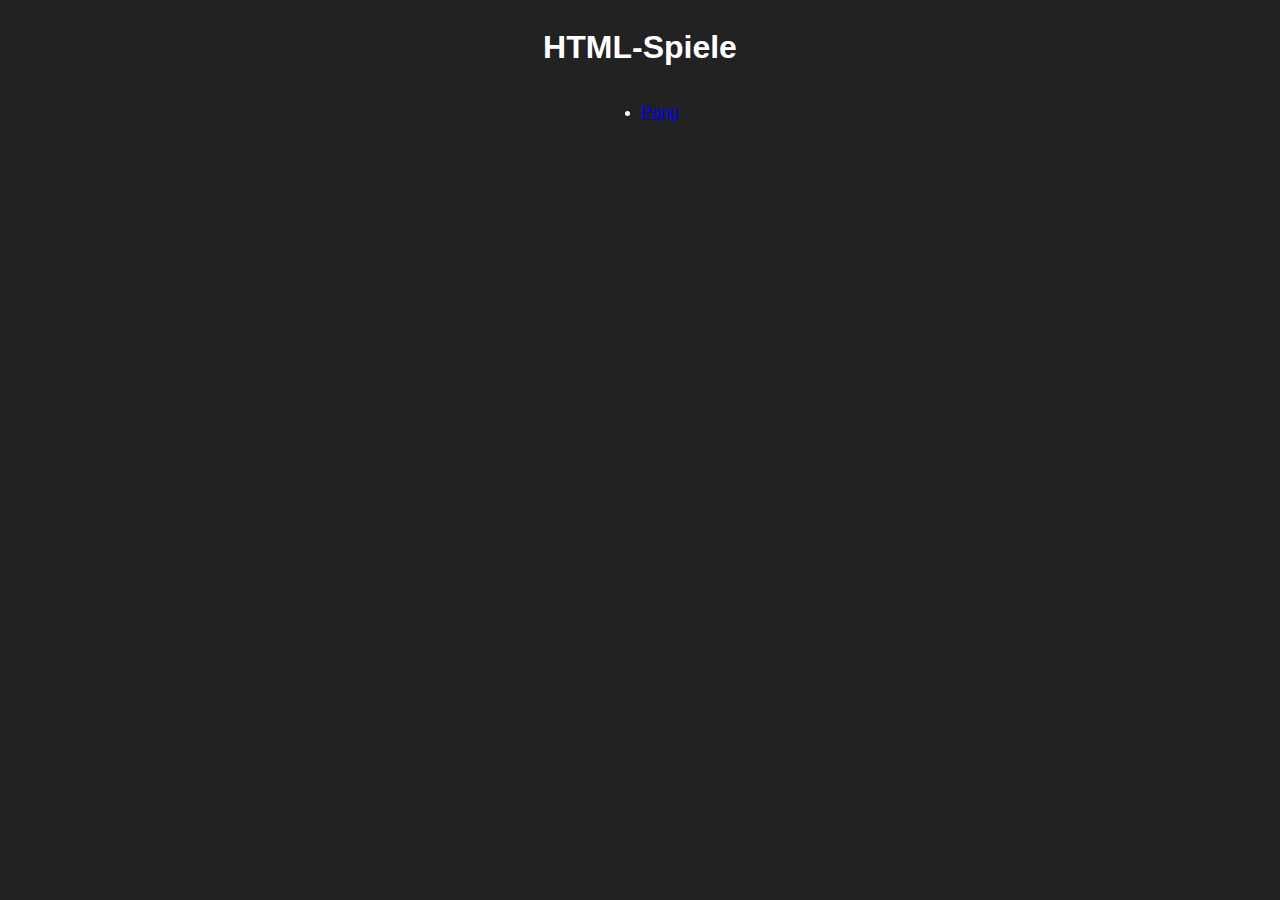
<file: index.html>
<!DOCTYPE html>
<html lang="de">
    <head>
        <meta charset="UTF-8">
        <meta name="viewport" content="width=device-width, initial-scale=1.0">
        <link rel="stylesheet" href="style.css">
        <title>Spiele</title>
    </head>
    <body>
        <h1>HTML-Spiele</h1>
        <ul>
            <li><a href="pong.html">Pong</a></li>
        </ul>
    </body>
</html>
</file>
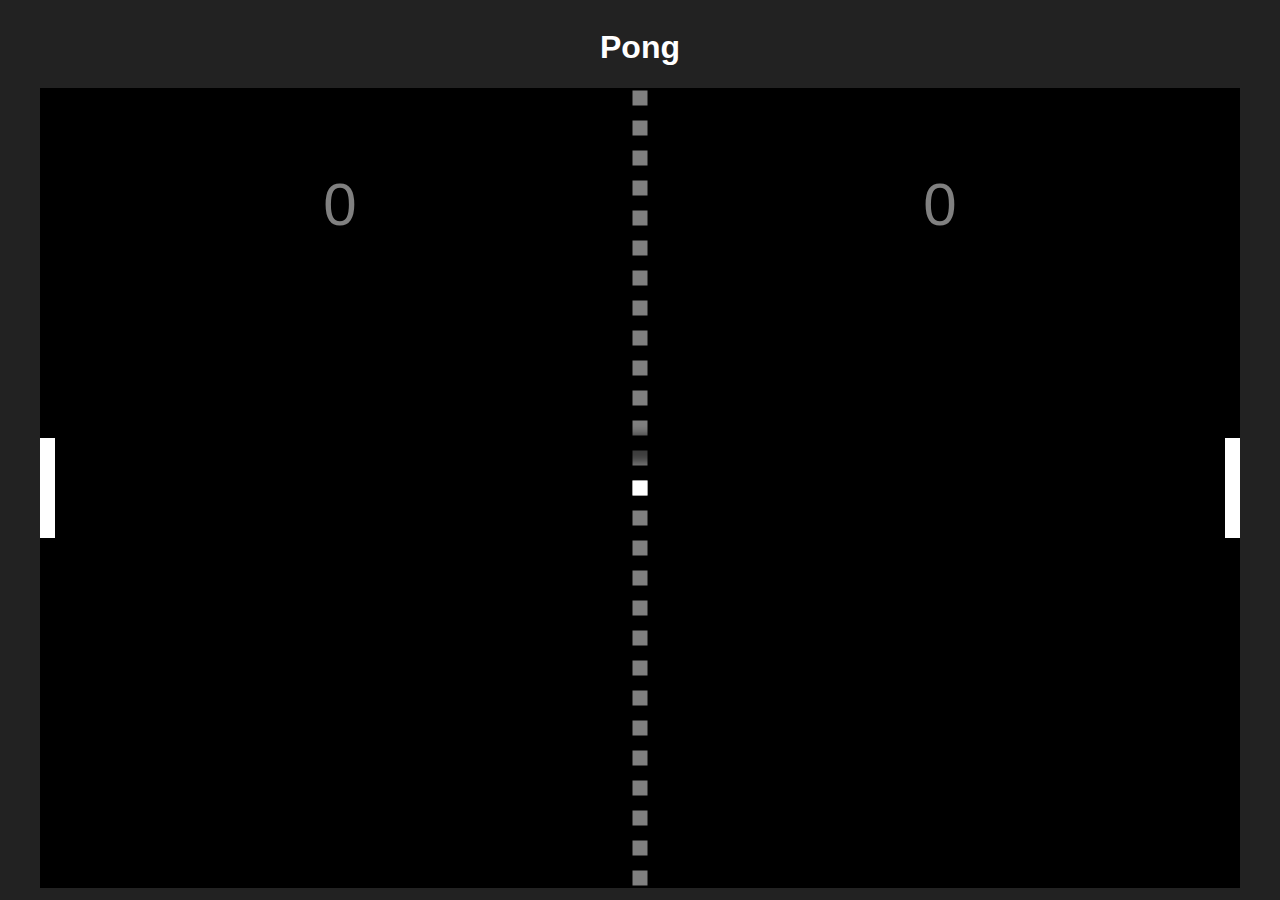
<file: pong.html>
<!DOCTYPE html>
<html lang="de">
    <head>
        <meta charset="UTF-8">
        <meta name="viewport" content="width=device-width, initial-scale=1.0">
        <link rel="stylesheet" href="style.css">
        <script src="pong.js"></script>
        <title>Pong</title>
    </head>
    <body>
        <h1>Pong</h1>
        <canvas id="pongCanvas" width="1200" height="800"></canvas>
        <div id="countdown"></div>
        <div id="shortCountdown" style="display: none;"></div>
    </body>
</html>
</file>
<file: style.css>
body {
    display: grid;
    place-items: center;
    font-family: Arial, Helvetica, sans-serif;
    background-color: #222;
    color: #FFF;
}

#countdown, #shortCountdown {
    display: block;
    position: absolute;
    width: 500px;
    background-color: #0008;
    box-shadow: 0px 0px 10px 10px #0008;
}
#countdown::before {
    content: "";
    font-size: 3em;
    display: block;
    text-align: center;
    animation: countdownText 3s linear;
}
#countdown::after, #shortCountdown::after {
    content: "";
    display: block;
    position: relative;
    width: 0;
    height: 0.5em;
    background-color: #FFF;
}
#countdown::after {
    animation: countdownBar 3s linear;
}
#shortCountdown::after {
    animation: countdownBar 1s linear;
}

@keyframes countdownBar {
    from {
        width: 100%;
    }
    to {
        width: 0%;
    }
}

@keyframes countdownText {
    0% {
        content: "3";
    }
    33.2% {
        content: "3";
    }
    33.3% {
        content: "2";
    }
    66.6% {
        content: "2";
    }
    66.7% {
        content: "1";
    }
    100% {
        content: "1";
    }
}
</file>
